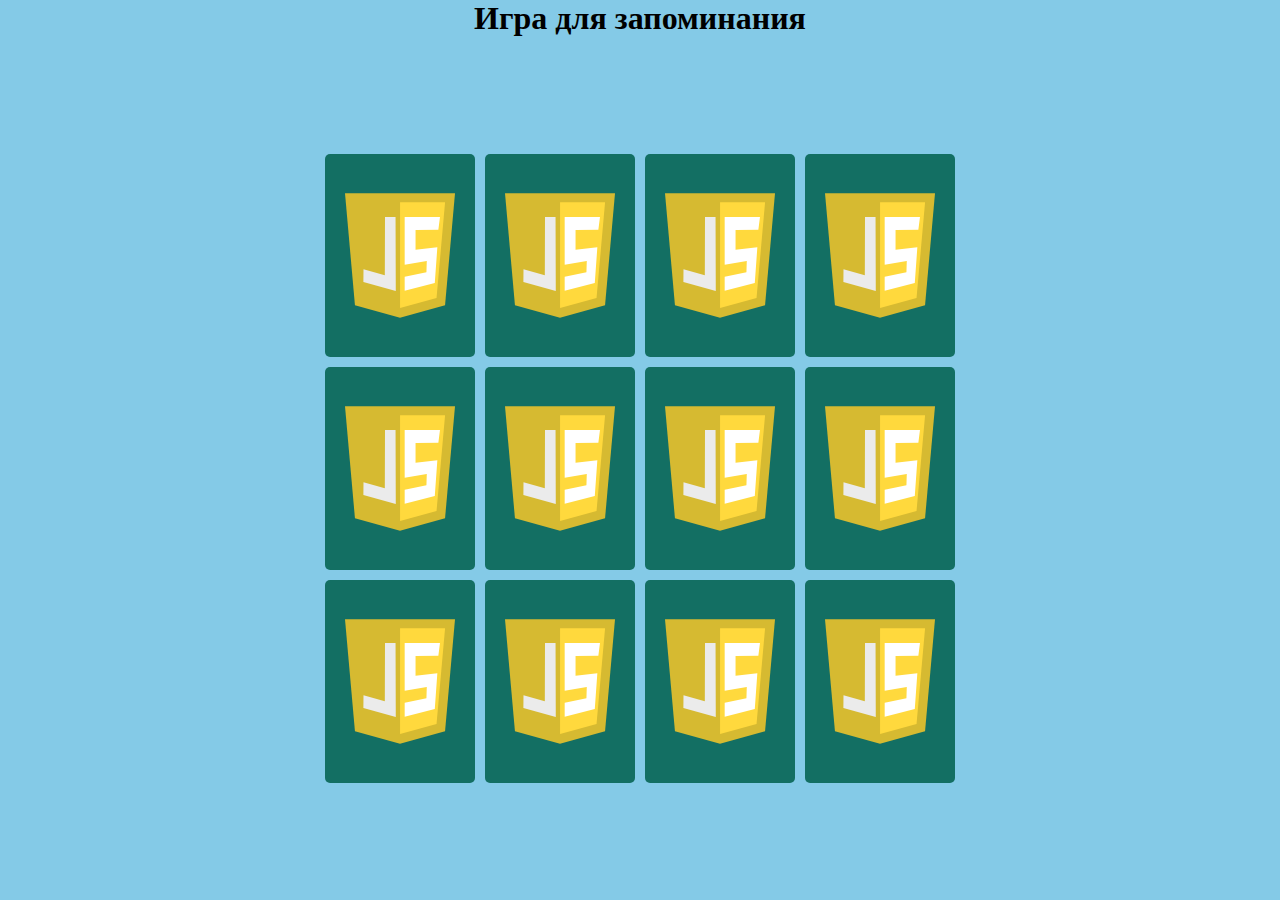
<file: index.html>
<!DOCTYPE html>
<html lang='ru'>
<head>
    <meta charset='UTF-8'>

    <title>Memory card game</title>

    <link rel='stylesheet' href='styles.css'>
</head>
<body>
    <div class='name'><h1>Игра для запоминания</h1></div>
    <div class='memory-game'>
        <div class='memory-card' data-framework='react'>
            <img class='front-face' src='img/writers/gogol.jpeg' alt='React' />
            <img class='back-face' src='img/js-badge.svg' alt='JS Badge' />
        </div>
        <div class='memory-card' data-framework='react'>
            <img class='back-face' src='img/js-badge.svg' alt='JS Badge' />
            <div class="front-face author">
                <div class="author_name">Николай Васильевич Гоголь</div> 
            </div>
        </div>
        <div class='memory-card' data-framework='angular'>
            <img class='front-face' src='img/writers/dostoevskiy.jpeg' alt='Angular' />
            <img class='back-face' src='img/js-badge.svg' alt='JS Badge' />
        </div>
        <div class='memory-card' data-framework='angular'>
            <div class="front-face author">
                <div class="author_name">Фёдор Михайлович Достоевский </div> 
            </div>
            <img class='back-face' src='img/js-badge.svg' alt='JS Badge' />
        </div>
        <div class='memory-card' data-framework='ember'>
            <img class='front-face' src='img/writers/esenin.jpeg' alt='Ember' />
            <img class='back-face' src='img/js-badge.svg' alt='JS Badge' />
        </div>
        <div class='memory-card' data-framework='ember'>
            <div class="front-face author">
                <div class="author_name">Сергей Александрович Есенин</div> 
            </div>
            <img class='back-face' src='img/js-badge.svg' alt='JS Badge' />
        </div>
        <div class='memory-card' data-framework='vue'>
            <img class='front-face' src='img/writers/lermontov.jpeg' alt='Vue' />
            <img class='back-face' src='img/js-badge.svg' alt='JS Badge' />
        </div>
        <div class='memory-card' data-framework='vue'>
            <div class="front-face author">
                <div class="author_name">Михаил Юрьевич Лермонтов</div> 
            </div>
            <img class='back-face' src='img/js-badge.svg' alt='JS Badge' />
        </div>
        <div class='memory-card' data-framework='backbone'>
            <img class='front-face' src='img/writers/pushkin.jpeg' alt='Backbone' />
            <img class='back-face' src='img/js-badge.svg' alt='JS Badge' />
        </div>
        <div class='memory-card' data-framework='backbone'>
            <div class="front-face author">
                <div class="author_name">Александр Сергеевич Пушкин</div> 
            </div>
            <img class='back-face' src='img/js-badge.svg' alt='JS Badge' />
        </div>
        <div class='memory-card' data-framework='aurelia'>
            <img class='front-face' src='img/writers/tolstoy.jpeg' alt='Aurelia' />
            <img class='back-face' src='img/js-badge.svg' alt='JS Badge' />
        </div>
        <div class='memory-card' data-framework='aurelia'>
            <div class="front-face author">
                <div class="author_name">Лев Николаевич Толстой</div> 
            </div>
            <img class='back-face' src='img/js-badge.svg' alt='JS Badge' />
        </div>
    </div>

    <script src='scripts.js'></script>
</body>
</html>
</file>
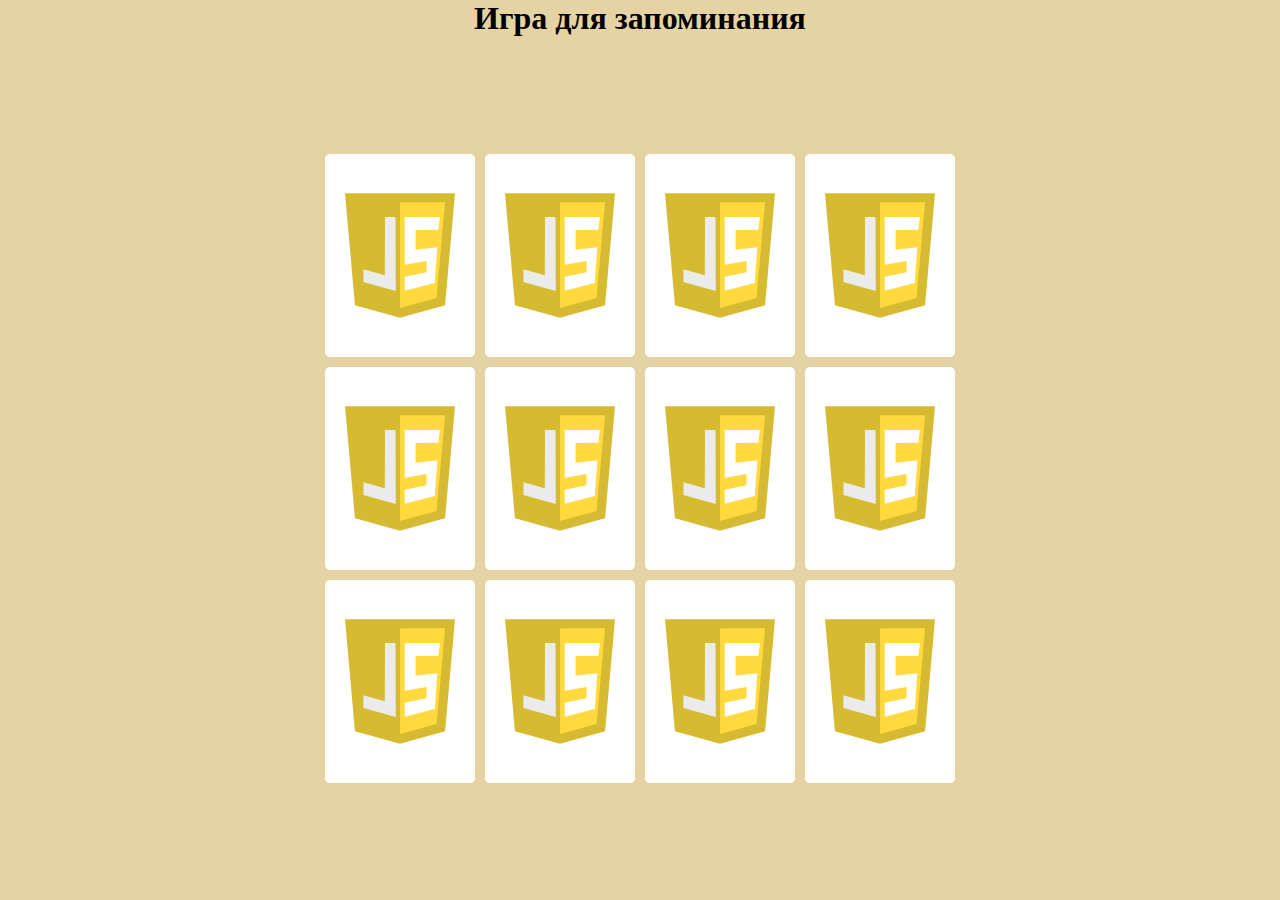
<file: index2.html>
<!DOCTYPE html>
<html lang='ru'>
<head>
    <meta charset='UTF-8'>

    <title>Memory card game</title>

    <link rel='stylesheet' href='styles2.css'>
</head>
<body>
    <div class='name'><h1>Игра для запоминания</h1></div>
    <div class='memory-game'>
        <div class='memory-card' data-framework='react'>
            <img class='front-face' src='img/organs/apparat.jpg' alt='React' />
            <img class='back-face' src='img/js-badge.svg' alt='JS Badge' />
        </div>
        <div class='memory-card' data-framework='react'>
            <img class='back-face' src='img/js-badge.svg' alt='JS Badge' />
            <div class="front-face author">
                <div class="author_name">Аппарат Гольджи</div> 
            </div>
        </div>
        <div class='memory-card' data-framework='angular'>
            <img class='front-face' src='img/organs/center.jpg' alt='Angular' />
            <img class='back-face' src='img/js-badge.svg' alt='JS Badge' />
        </div>
        <div class='memory-card' data-framework='angular'>
            <div class="front-face author">
                <div class="author_name">Клеточный центр</div> 
            </div>
            <img class='back-face' src='img/js-badge.svg' alt='JS Badge' />
        </div>
        <div class='memory-card' data-framework='ember'>
            <img class='front-face' src='img/organs/mytoh.jpg' alt='Ember' />
            <img class='back-face' src='img/js-badge.svg' alt='JS Badge' />
        </div>
        <div class='memory-card' data-framework='ember'>
            <div class="front-face author">
                <div class="author_name">Митохондрии</div> 
            </div>
            <img class='back-face' src='img/js-badge.svg' alt='JS Badge' />
        </div>
        <div class='memory-card' data-framework='vue'>
            <img class='front-face' src='img/organs/plastida.jpg' alt='Vue' />
            <img class='back-face' src='img/js-badge.svg' alt='JS Badge' />
        </div>
        <div class='memory-card' data-framework='vue'>
            <div class="front-face author">
                <div class="author_name">Пластиды</div> 
            </div>
            <img class='back-face' src='img/js-badge.svg' alt='JS Badge' />
        </div>
        <div class='memory-card' data-framework='backbone'>
            <img class='front-face' src='img/organs/retik.jpg' alt='Backbone' />
            <img class='back-face' src='img/js-badge.svg' alt='JS Badge' />
        </div>
        <div class='memory-card' data-framework='backbone'>
            <div class="front-face author">
                <div class="author_name">Эндопл. ретикулум</div> 
            </div>
            <img class='back-face' src='img/js-badge.svg' alt='JS Badge' />
        </div>
        <div class='memory-card' data-framework='aurelia'>
            <img class='front-face' src='img/organs/rybosoma.jpg' alt='Aurelia' />
            <img class='back-face' src='img/js-badge.svg' alt='JS Badge' />
        </div>
        <div class='memory-card' data-framework='aurelia'>
            <div class="front-face author">
                <div class="author_name">Рибосома</div> 
            </div>
            <img class='back-face' src='img/js-badge.svg' alt='JS Badge' />
        </div>
    </div>

    <script src='scripts2.js'></script>
</body>
</html>
</file>
<file: styles.css>
* {
    padding: 0;
    margin: 0;
    box-sizing: border-box;
}

body {
    height: 100vh;
    display: flex;
    background: #84CAE7;
    flex-direction: column;
}

.memory-game {
    width: 640px;
    height: 640px;
    margin: auto;
    display: flex;
    flex-wrap: wrap;
    perspective: 1000px;
}

.memory-card {
    width: calc(25% - 10px);
    height: calc(33.333% - 10px);
    margin: 5px;
    position: relative;
    transform: scale(1);
    transform-style: preserve-3d;
    transition: transform .5s;
}

.memory-card:active {
    transform: scale(.97);
    transition: transform .2s;
}

.memory-card.flip{
    transform: rotateY(180deg)
}

.front-face, 
.back-face {
    width: 100%;
    height: 100%;
    padding: 20px;
    position: absolute;
    border-radius: 5px;
    background: #136F63;
    backface-visibility: hidden;
}

.front-face {
    transform: rotateY(180deg)
}

.name {
    display: flex;
    justify-content: center;
    align-items: center;
}

.author {
    display: flex;
    justify-content: center;
    align-items: center;
}

.author_name {
    text-align: center;
    font-size: 22px;
}
</file>
<file: styles2.css>
* {
    padding: 0;
    margin: 0;
    box-sizing: border-box;
}

body {
    height: 100vh;
    display: flex;
    background: #E6D3A3;
    flex-direction: column;
}

.memory-game {
    width: 640px;
    height: 640px;
    margin: auto;
    display: flex;
    flex-wrap: wrap;
    perspective: 1000px;
}

.memory-card {
    width: calc(25% - 10px);
    height: calc(33.333% - 10px);
    margin: 5px;
    position: relative;
    transform: scale(1);
    transform-style: preserve-3d;
    transition: transform .5s;
}

.memory-card:active {
    transform: scale(.97);
    transition: transform .2s;
}

.memory-card.flip{
    transform: rotateY(180deg)
}

.front-face, 
.back-face {
    width: 100%;
    height: 100%;
    padding: 20px;
    position: absolute;
    border-radius: 5px;
    background: white;
    backface-visibility: hidden;
}

.front-face {
    transform: rotateY(180deg)
}

.name {
    display: flex;
    justify-content: center;
    align-items: center;
}

.author {
    display: flex;
    justify-content: center;
    align-items: center;
}

.author_name {
    text-align: center;
    font-size: 22px;
}
</file>
